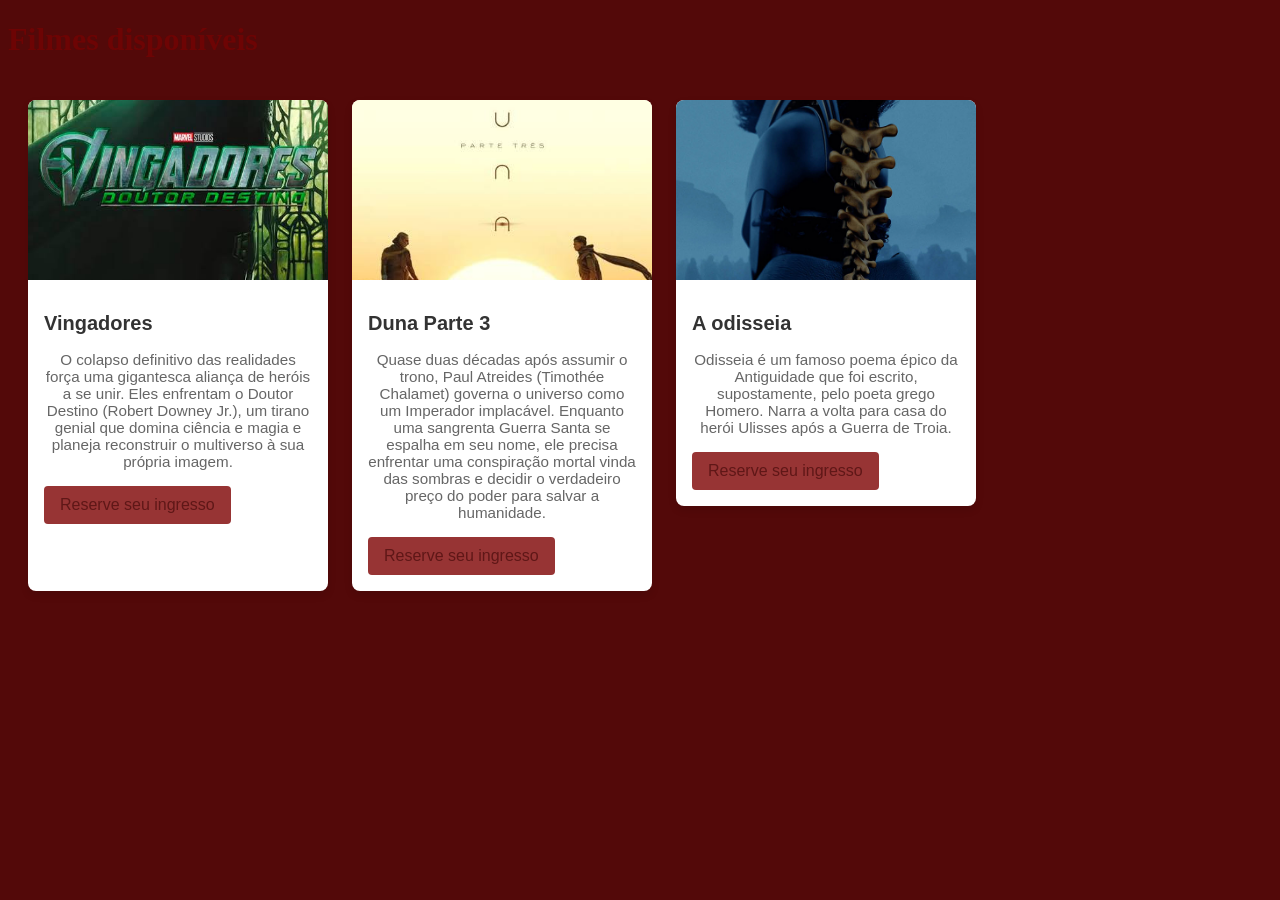
<file: catalogo.html>
<!DOCTYPE html>
<html lang="en">
<head>
    <meta charset="UTF-8">
    <meta name="viewport" content="width=device-width, initial-scale=1.0">
    <title>catálogo</title>
    <link rel="stylesheet" href="style.css">
</head>
<body center>
    <h1 class="capa"> Filmes disponíveis</h1>
    <div class="container">
        <article class="card">
        <img src="./img/vingadores.jpg" alt="Descrição da imagem">
        <div class="card-content">
          <h2>Vingadores</h2>
          <p>O colapso definitivo das realidades força uma gigantesca aliança de heróis a se unir. Eles enfrentam o Doutor Destino (Robert Downey Jr.), um tirano genial que domina ciência e magia e planeja reconstruir o multiverso à sua própria imagem.</p>
          <a href="#" class="card-btn">Reserve seu ingresso</a>
        </div>
      </article>
      
      <article class="card">
        <img src="./img/Duna.jpg" alt="Descrição da imagem">
        <div class="card-content">
          <h2>Duna Parte 3</h2>
          <p>Quase duas décadas após assumir o trono, Paul Atreides (Timothée Chalamet) governa o universo como um Imperador implacável. Enquanto uma sangrenta Guerra Santa se espalha em seu nome, ele precisa enfrentar uma conspiração mortal vinda das sombras e decidir o verdadeiro preço do poder para salvar a humanidade.</p>
          <a href="#" class="card-btn">Reserve seu ingresso</a>
        </div>
      </article>
      <article>
        <article class="card">
            <img src="./img/A odisseia.jpg" alt="Descrição da imagem">
            <div class="card-content">
              <h2>A odisseia</h2>
              <p>Odisseia é um famoso poema épico da Antiguidade que foi escrito, supostamente, pelo poeta grego Homero. Narra a volta para casa do herói Ulisses após a Guerra de Troia.</p>
              <a href="#" class="card-btn">Reserve seu ingresso</a>
      </article>

    
    </div>
    
      
</body>
</html>
</file>
<file: style.css>
body {

     background-color: rgb(83, 9, 9);
     background-image: url("https://png.pngtree.com/thumb_back/fh260/background/20230617/pngtree-blank-movie-ticket-with-popcorn-bucket-filmstrip-clapperboard-and-camera-in-image_3623915.jpg");
background-repeat: no-repeat;
background-size: cover

}



h1 {
    color: cornsilk;
}
h3 {

    text-align: center;  
    color: rgb(109, 4, 4);  
    font-size: xx-large;
}

p {
    color: rgb(184, 33, 63);
    text-align: center;
    font-size: large;
}
.button {
    color: red;
    background-color: rgb(65, 8, 8);
    border: 1px;
    border-radius: 20px;
    padding: 15px;
    margin-left: 900px;
}
.destaques {
    color: rgb(184, 33, 63);
    text-align: center;
    padding: 0;
  
}
li {
    list-style-position: inside;
    font-size: larger;
}
img {
    height: 488px;
    width: 716px;
    margin-left: 150px;
    display: block;
    margin: 0 auto;
    
}
.capa {

    color: rgb(109,  4, 4 );

}
.Filme {
    width: 250px;
    height: 375px;
    display: flex;
    gap: 15px;
    margin-left: 200px;
    margin-top: 200px;
    
}
.capa2 {
    width: 250px;
    height: 375px;
   
    border-bottom: 300px
}
.button2 {
    color: red;
    background-color: rgb(65, 8, 8);
    border: 1px;
    border-radius: 20px;
    padding: 15px;
    margin-left: 290px;
    margin-bottom: -100px
}
.Filme2 {
    width: 250px;
    height: 375px;
    display: flex;
    gap: 15px;
    margin-left: 200px;
    margin-top: 200px;

}

.container {
    display: flex;         
  gap: 24px;             
  justify-content: flex-start; 
  flex-wrap: wrap;       
  padding: 20px;
}
.card {
    width: 300px;
    background-color: #ffffff;
    border-radius: 8px;
    box-shadow: 0 4px 8px rgba(0, 0, 0, 0.1);
    overflow: hidden;
    font-family: Arial, sans-serif;
    
    transition: transform 0.3s ease, box-shadow 0.3s ease; 
  }
  
  
  .card:hover {
    transform: translateY(-5px);
    box-shadow: 0 8px 16px rgba(0, 0, 0, 0.2);
  }
  
  .card img {
    width: 100%;
    height: 180px;
    object-fit: cover;
  }
  
  .card-content {
    padding: 16px;
  }
  
  .card-content h2 {
    font-size: 1.25rem;
    margin-bottom: 8px;
    color: #333333;
  }
  
  .card-content p {
    font-size: 0.95rem;
    color: #666666;
    margin-bottom: 16px;
  }
  
  .card-btn {
    display: inline-block;
    padding: 10px 16px;
    background-color: #973434;
    color: #5f1717;
    text-decoration: none;
    border-radius: 4px;
  }
  .card-container {
    display: grid;
    
    grid-template-columns: repeat(auto-fit, minmax(300px, 1fr));
    gap: 20px;              
    padding: 20px;
  }
</file>
